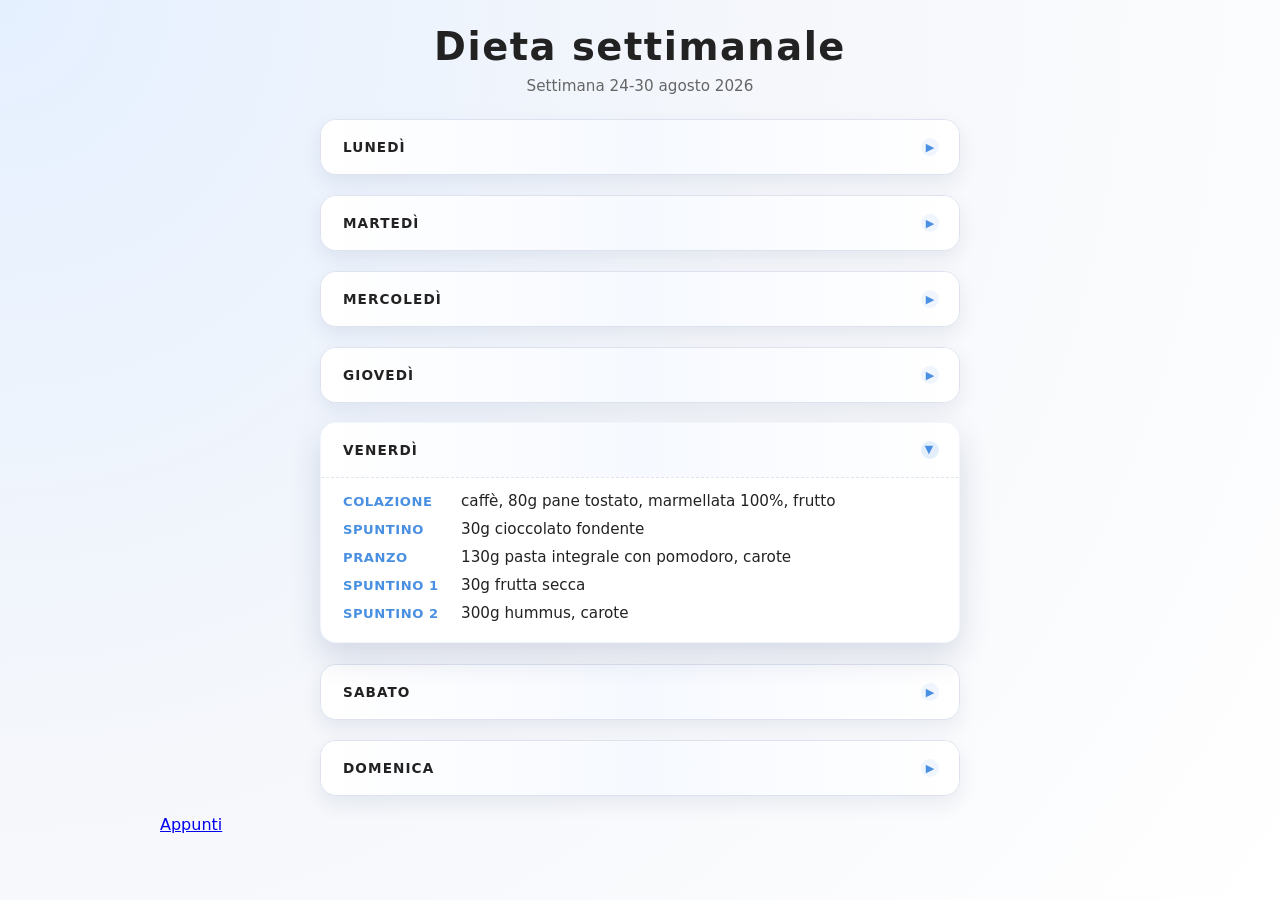
<file: index.html>
<!DOCTYPE html>
<html lang="en">
<head>
  <meta charset="UTF-8" />
  <meta name="viewport" content="width=device-width, initial-scale=1" />
  <title>Dieta</title>
  <link rel="stylesheet" href="styles.css" />
</head>
<body>
  <main class="page">
    <header>
      <h1>Dieta settimanale</h1>
      <p>
        Settimana 24-30 agosto 2026
      </p>
    </header>

    <section class="week-grid" aria-label="Piano alimentare settimanale"></section>
    <br>
    <a href="appunti.html" class="notes-link">Appunti</a>
  </main>
  <script src="script.js"></script>
</body>
</html>
</file>
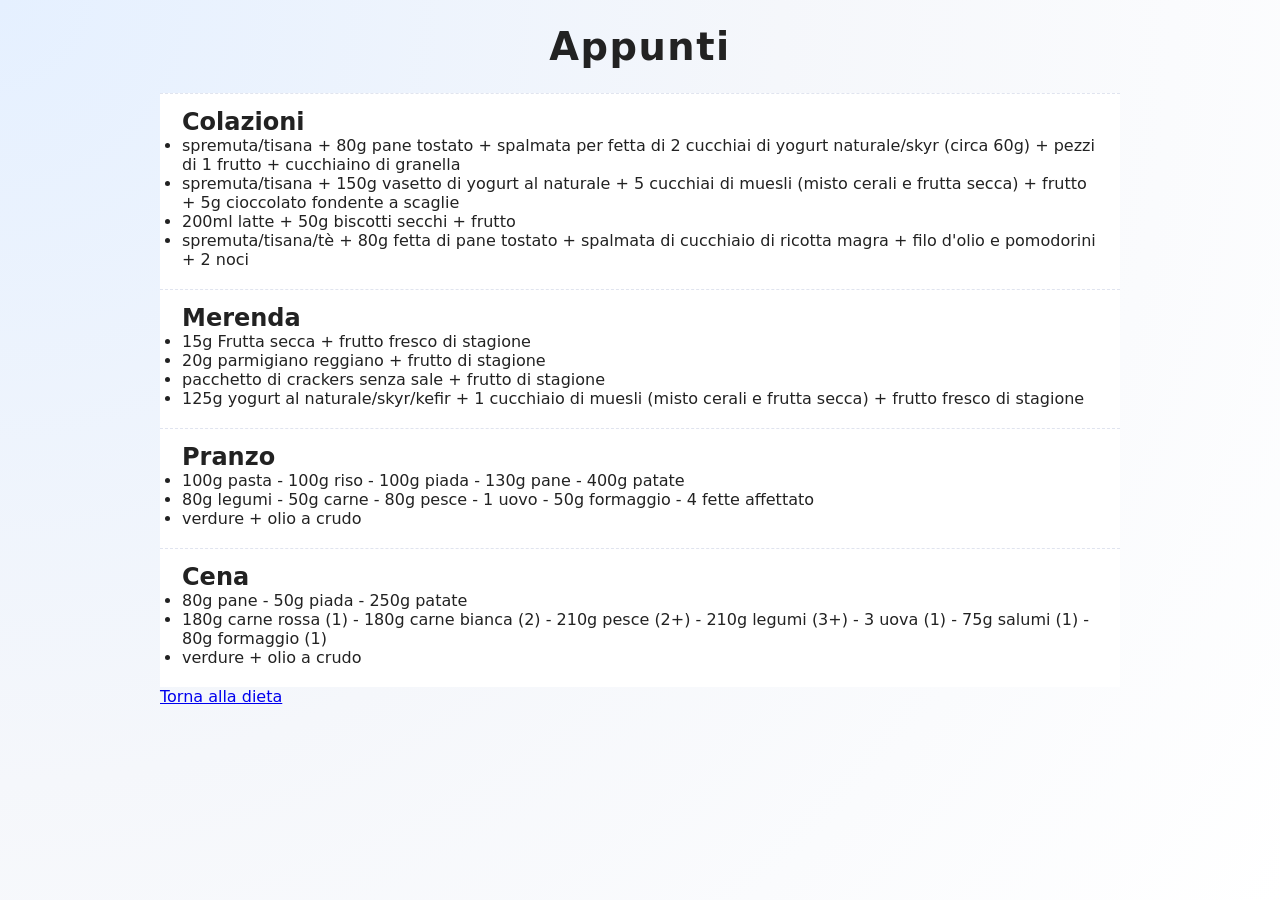
<file: appunti.html>
<!DOCTYPE html>
<html lang="en">
<head>
  <meta charset="UTF-8" />
  <meta name="viewport" content="width=device-width, initial-scale=1" />
  <title>Appunti</title>
  <link rel="stylesheet" href="styles.css" />
</head>
<body>
  <main class="page">
    <header>
      <h1>Appunti</h1>
    </header>
    <section class="meals">
      <h2>Colazioni</h2>
      <ul>
        <li>spremuta/tisana + 80g pane tostato + spalmata per fetta di 2 cucchiai di yogurt naturale/skyr (circa 60g) + pezzi di 1 frutto + cucchiaino di granella</li>
        <li>spremuta/tisana + 150g vasetto di yogurt al naturale + 5 cucchiai di muesli (misto cerali e frutta secca) + frutto + 5g cioccolato fondente a scaglie</li>
        <li>200ml latte + 50g biscotti secchi + frutto</li>
        <li>spremuta/tisana/tè + 80g fetta di pane tostato + spalmata di cucchiaio di ricotta magra + filo d'olio e pomodorini + 2 noci</li>
      </ul>

    </section>
    <section class="meals">
      <h2>Merenda</h2>
      <ul>
        <li>15g Frutta secca + frutto fresco di stagione</li>
        <li>20g parmigiano reggiano + frutto di stagione</li>
        <li>pacchetto di crackers senza sale + frutto di stagione</li>
        <li>125g yogurt al naturale/skyr/kefir + 1 cucchiaio di muesli (misto cerali e frutta secca) + frutto fresco di stagione</li>
      </ul>
    </section>
    <section class="meals">
      <h2>Pranzo</h2>
      <ul>
        <li>100g pasta - 100g riso - 100g piada - 130g pane - 400g patate</li>
        <li>80g legumi - 50g carne - 80g pesce - 1 uovo - 50g formaggio - 4 fette affettato</li>
        <li>verdure + olio a crudo</li>
      </ul>
    </section>
    <section class="meals">
      <h2>Cena</h2>
      <ul>
        <li>80g pane - 50g piada - 250g patate</li>
        <li>180g carne rossa (1) - 180g carne bianca (2) - 210g pesce (2+) - 210g legumi (3+) - 3 uova (1) - 75g salumi (1) - 80g formaggio (1)</li>
        <li>verdure + olio a crudo</li>
      </ul>
    </section>
    <a href="index.html" class="notes-link">Torna alla dieta</a>
  </main>
  <script src="script.js"></script>
</body>
</html>
</file>
<file: styles.css>
:root {
  --bg: #f5f7fb;
  --card-bg: #ffffff;
  --accent: #4a90e2;
  --accent-soft: rgba(74, 144, 226, 0.08);
  --text-main: #222222;
  --text-muted: #666666;
  --border: #dde2ee;
  --shadow-soft: 0 8px 20px rgba(15, 35, 95, 0.08);
}

* {
  box-sizing: border-box;
  margin: 0;
  padding: 0;
}

body {
  font-family: system-ui, -apple-system, BlinkMacSystemFont, "Segoe UI", sans-serif;
  background: radial-gradient(circle at top left, #e5f0ff 0, #f5f7fb 50%, #ffffff 100%);
  color: var(--text-main);
  min-height: 100vh;
  padding: 24px 16px 40px;
  display: flex;
  justify-content: center;
}

.page {
  width: 100%;
  max-width: 960px;
}

header {
  text-align: center;
  margin-bottom: 24px;
}

header h1 {
  font-size: clamp(1.8rem, 2.4vw + 1.4rem, 2.4rem);
  margin-bottom: 8px;
  letter-spacing: 0.04em;
}

header p {
  font-size: 0.95rem;
  color: var(--text-muted);
  max-width: 460px;
  margin: 0 auto;
}

.week-grid {
  display: flex;
  flex-direction: column;
  align-items: stretch;
  gap: 20px;
  max-width: 640px;
  margin: 0 auto;
}

details.day-card {
  background: var(--card-bg);
  border-radius: 16px;
  border: 1px solid var(--border);
  box-shadow: var(--shadow-soft);
  overflow: hidden;
  transition: transform 0.12s ease-out, box-shadow 0.12s ease-out, border-color 0.12s ease-out;
}

details.day-card[open] {
  border-color: var(--accent-soft);
  box-shadow: 0 14px 32px rgba(15, 35, 95, 0.14);
  transform: translateY(-1px);
}

summary.day-header {
  list-style: none;
  padding: 18px 20px 18px 22px;
  display: flex;
  align-items: center;
  justify-content: space-between;
  cursor: pointer;
  user-select: none;
  background: linear-gradient(90deg, #ffffff 0, #f6f9ff 50%, #ffffff 100%);
}

summary.day-header::-webkit-details-marker {
  display: none;
}

.day-title {
  display: flex;
  flex-direction: column;
  gap: 2px;
}

.day-name {
  font-weight: 600;
  letter-spacing: 0.08em;
  text-transform: uppercase;
  font-size: 0.85rem;
}

.day-note {
  font-size: 0.8rem;
  color: var(--text-muted);
}

.chevron {
  width: 18px;
  height: 18px;
  border-radius: 50%;
  display: inline-flex;
  align-items: center;
  justify-content: center;
  background: var(--accent-soft);
  color: var(--accent);
  font-size: 0.7rem;
  transform: rotate(0deg);
  transition: transform 0.18s ease-out, background-color 0.18s ease-out;
}

details[open] .chevron {
  transform: rotate(90deg);
  background: rgba(74, 144, 226, 0.14);
}

.meals {
  padding: 14px 22px 20px;
  border-top: 1px dashed rgba(221, 226, 238, 0.9);
  background-color: #ffffff;
}

.meals-list {
  display: flex;
  flex-direction: column;
  gap: 10px;
  font-size: 0.95rem;
}

.meal {
  display: flex;
  gap: 8px;
  align-items: baseline;
}

.meal-label {
  flex: 0 0 110px;
  font-weight: 600;
  color: var(--accent);
  font-size: 0.82rem;
  text-transform: uppercase;
  letter-spacing: 0.04em;
}

.meal-desc {
  color: var(--text-main);
}

.meal-desc span {
  color: var(--text-muted);
}

.footer-note {
  margin-top: 20px;
  text-align: center;
  font-size: 0.8rem;
  color: var(--text-muted);
}

@media (max-width: 600px) {
  body {
    padding: 16px 10px 32px;
  }

  summary.day-header {
    padding-inline: 14px;
  }

  .meals {
    padding-inline: 14px;
  }

  .meal-label {
    flex-basis: 82px;
    font-size: 0.78rem;
  }

  .meals-list {
    font-size: 0.86rem;
  }
}
</file>
